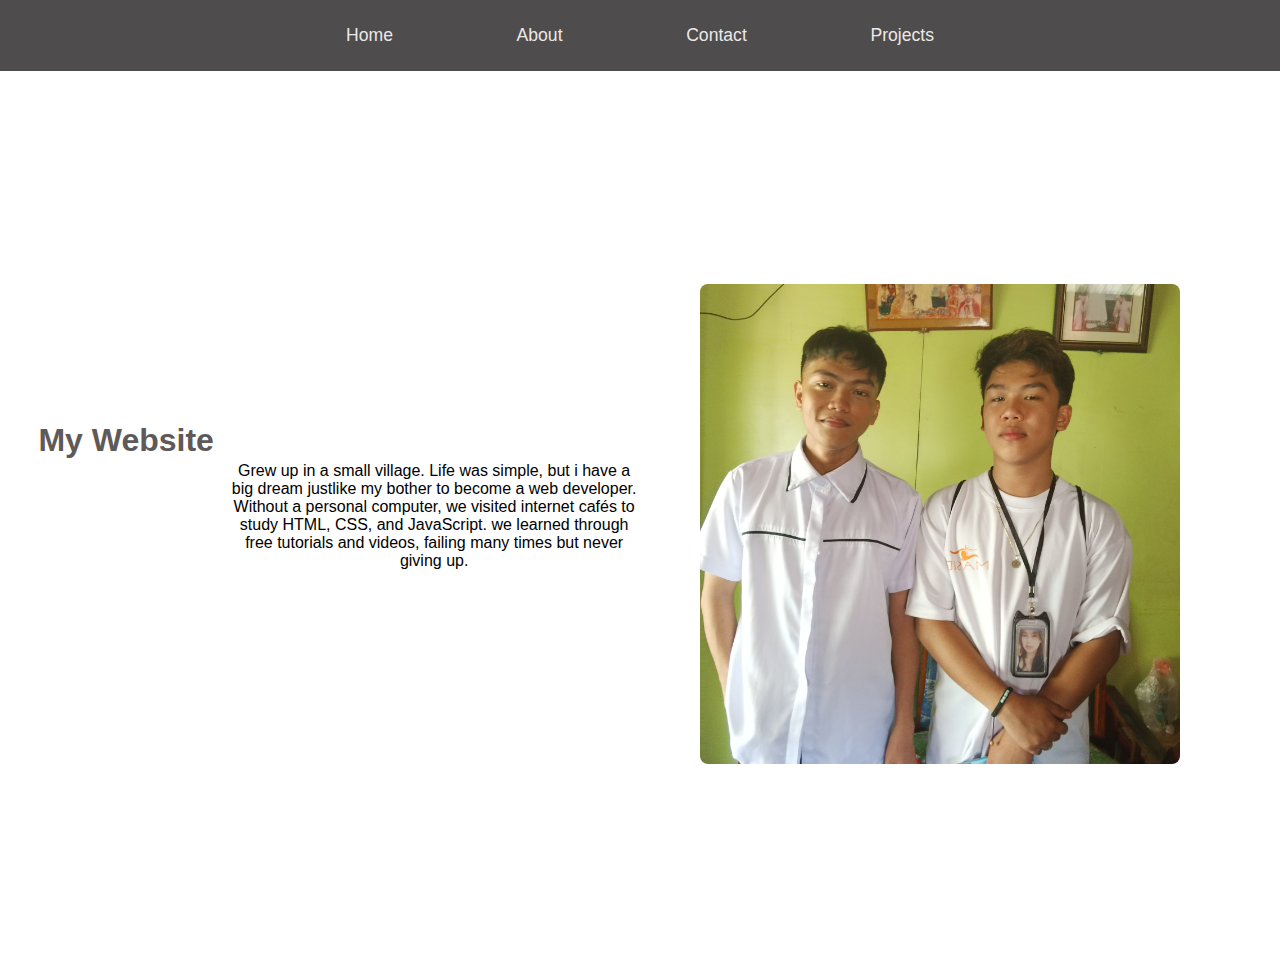
<file: index.html>
<!DOCTYPE html>
<html lang="en">
<head>
    <meta charset="UTF-8">
    <meta name="viewport" content="width=device-width, initial-scale=1.0">
    <title>Home</title>
    <link rel="stylesheet" href="home.css">
</head>
<body>
    <div class="header">
        <div class="nav">
            <a href="#">Home</a>
            <a href="about.html">About</a>
            <a href="contact.html">Contact</a>
            <a href="project.html">Projects</a>
        </div>
    </div>
    

    <section class="home-section">
        <div class="sige">
            <h1>My Website</h1>
        </div>
        
       
        
        <box1 class="home-box1">
            <div class="okey">
                <p> Grew up in a small village. 
                    Life was simple, but i have a big dream justlike my bother to 
                    become a web developer. Without a personal computer, 
                    we visited internet cafés to study HTML, CSS, and JavaScript. 
                    we learned through free tutorials and videos, 
                    failing many times but never giving up.
                </p>
            </div>        
        <div class="home-image">
            <img src="IMG_20230516_132721_6431.jpg" alt="Welcome Image">
        </div>
    
    
      </section>
    

   
</body>
</html>
</file>
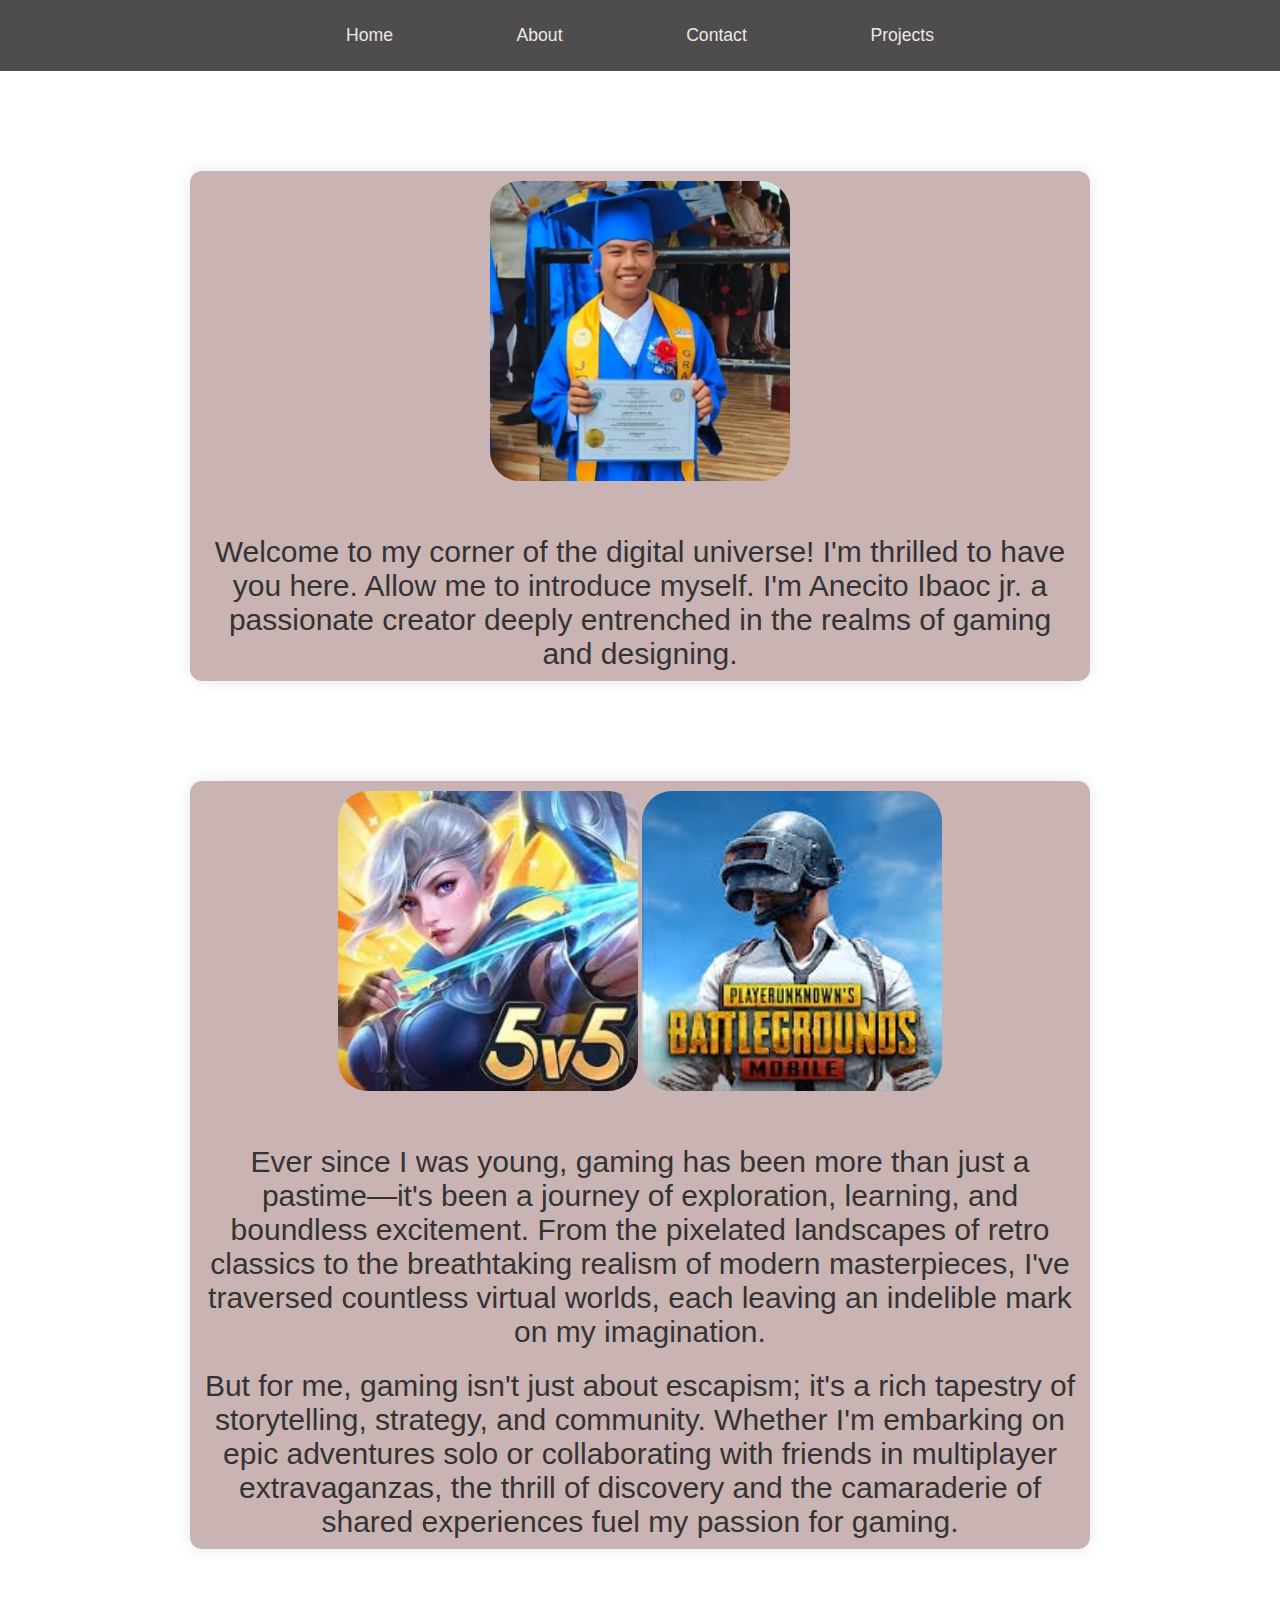
<file: about.html>
<!DOCTYPE html>
<html lang="en">
<head>
    <meta charset="UTF-8">
    <meta name="viewport" content="width=device-width, initial-scale=1.0">
    <title>Home</title>
    <link rel="stylesheet" href="about.css">
</head>
<body>
    <div class="header">
        <div class="nav">
            <a href="index.html">Home</a>
            <a href="#">About</a>
            <a href="contact.html">Contact</a>
            <a href="project.html">Projects</a>
        </div>
    </div>
    
    <div class="eyyot">
        <img src="anecito.jpg" alt="My Picture" class="profile-img" />
        <p>Welcome to my corner of the digital universe! I'm thrilled to have you here.
             Allow me to introduce myself. I'm Anecito Ibaoc jr.
             a passionate creator deeply entrenched in the realms of gaming and designing.</p>
      </div>

      <div class="paku">
        <img src="mlbb (6).jpg" alt="My Picture" class="profile-img" />
        <img src="pubg (7).jpg" alt="My Picture" class="profile-img" />
        <p>Ever since I was young, gaming has been more than just a pastime—it's been a
             journey of exploration, learning, and boundless excitement.
             From the pixelated landscapes of retro classics to the breathtaking realism of modern masterpieces, 
             I've traversed countless 
             virtual worlds, each leaving an indelible mark on my imagination.</p>

            <p>But for me, gaming isn't just about escapism; it's a rich tapestry of storytelling,
             strategy, and community. Whether I'm embarking on epic adventures solo or collaborating with
              friends in multiplayer extravaganzas, the thrill of discovery and the camaraderie of shared
               experiences fuel my passion for gaming.</p>
      </div>

</body>
</html>
</file>
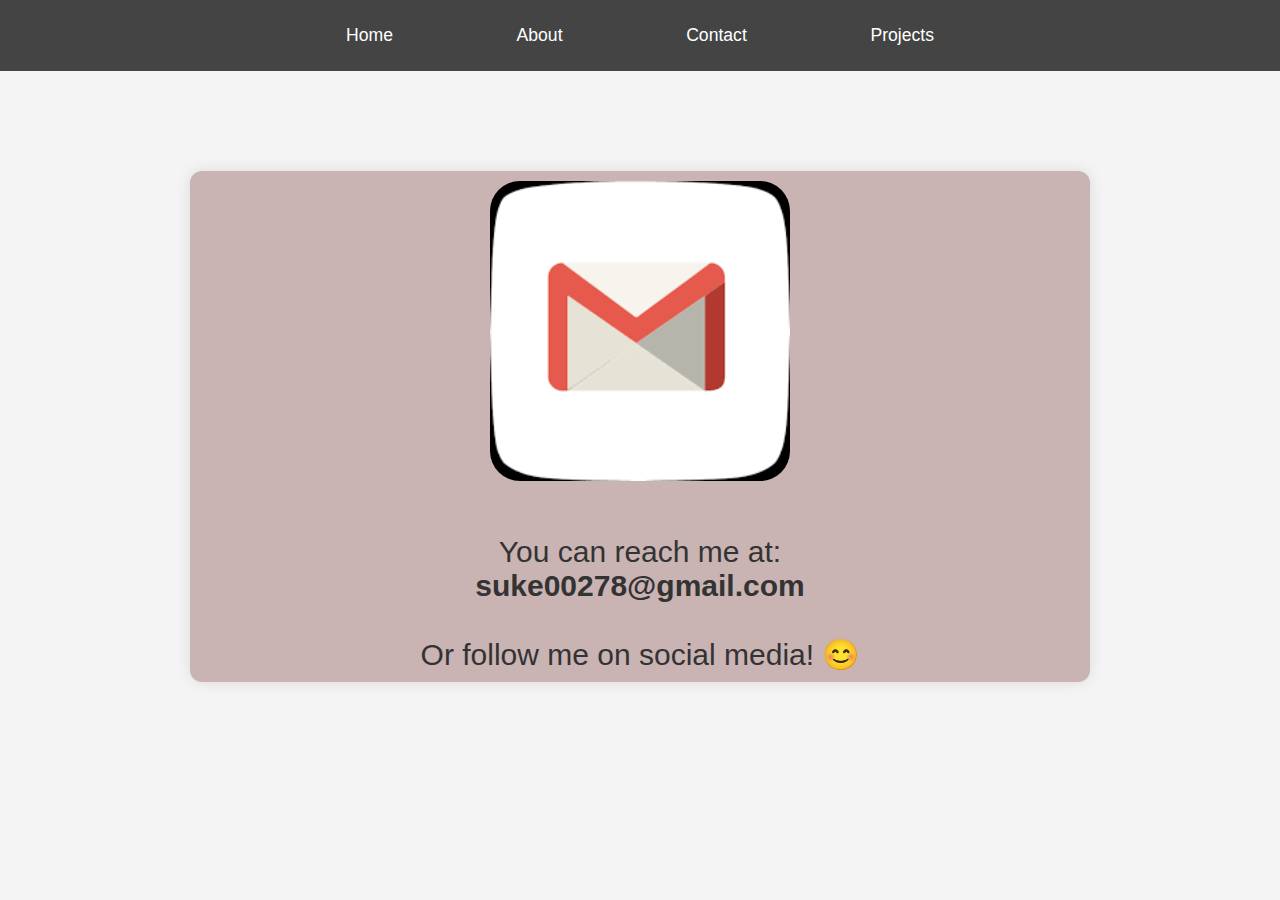
<file: contact.html>
<!DOCTYPE html>
<html lang="en">
<head>
    <meta charset="UTF-8">
    <meta name="viewport" content="width=device-width, initial-scale=1.0">
    <title>Home</title>
    <link rel="stylesheet" href="contact.css">
</head>
<body>
    <div class="header">
        <div class="nav">
            <a href="index.html">Home</a>
            <a href="about.html">About</a>
            <a href="#">Contact</a>
            <a href="project.html">Projects</a>
        </div>
    </div>

    <div class="eyyot">
        <img src="download.png" alt="My Picture" class="profile-img" />
        <p>You can reach me at: <br><strong>suke00278@gmail.com</strong><br><br>
            Or follow me on social media! 😊</p>
      </div>
</body>
</html>
</file>
<file: home.css>
*{

    margin: 0;
    padding: 0;
    box-sizing: border-box;
}

body {
    font-family: Arial, sans-serif;
    background-color: #ffffff;
    color: #e9e0e0;
}

.header {
    background-color: #4e4c4c;
    padding: 1em 0;
}
  
.nav {
    display: flex;
    justify-content: space-evenly; /* or space-between, or space-around */
    max-width: 800px; /* You can adjust this value */
    margin: 0 auto;
}

.nav a {
    color: rgb(236, 232, 232);
    text-decoration: none;
    font-size: 1.1em;
    padding: 0.5em 1em;
    transition: background-color 0.3s;
}

.nav a:hover {
    background-color: #ddd8d8;
    border-radius: 5px;
}

footer {
    background-color: #cab3b3;
    color:#cab3b3;
    text-align: center;
    position: fixed;
    width: 100%;
    bottom: 0;
}


.home-section {
    margin-top: 10px;
    height:80vh;
    display: flex;
    justify-content: center;
    align-items: center;
    text-align: center;
    color: rgb(95, 89, 89);
}

.home-box1 {
    margin-top: 150px;
    height: 100vh;
    background-size: cover;
    background-position: center;
    display: flex;
    justify-content: center;
    align-items: center;
    text-align: center;
    color: rgb(0, 0, 0);
}

.home-content {
    max-width: 600px;
    padding: 20px;
    background: rgba(199, 194, 194, 0.5);
    border-radius: 8px;
}

.home-content h1 {
    font-size: 3em;
    margin-bottom: 20px;
}

.home-content p {
    font-size: 1.2em;
    margin-bottom: 30px;
}

.cta-button {
    padding: 10px 20px;
    background-color: #ff5733;
    color:#cab3b3;
    text-decoration: none;
    font-size: 1.1em;
    border-radius: 5px;
}

.cta-button:hover {
    background-color: #ff4000;
}

.home-section {
    text-align: center;
    padding: 2rem;
}

.home-image img {
    width: 80%; /* Adjust size */
    max-width: 600px; /* Limit the size */
    height: auto;
    border-radius: 8px; /* Rounded corners for the image */
    margin-top: 20px;
}

.webdev {
    margin-top: 10px;
    height: 10vh;
    background-size: cover;
    background-position: center;
    display: flex;
    justify-content: center;
    align-items: center;
    text-align: center;
    color: #cab3b3;
}

.okey{
    width: 40%;
}

.sige{
    width: 40%;
}
</file>
<file: about.css>
*{

    margin: 0;
    padding: 0;
    box-sizing: border-box;
}

body {
    font-family: Arial, sans-serif;
    background-color: #ffffff;
    color: #333;
}

.header {
    background-color: #4e4c4c;
    padding: 1em 0;
}
  
.nav {
    display: flex;
    justify-content: space-evenly; /* or space-between, or space-around */
    max-width: 800px; /* You can adjust this value */
    margin: 0 auto;
}

.nav a {
    color: rgb(236, 232, 232);
    text-decoration: none;
    font-size: 1.1em;
    padding: 0.5em 1em;
    transition: background-color 0.3s;
}

.nav a:hover {
    background-color: #666;
    border-radius: 5px;
}

footer {
    background-color: #333;
    color: rgb(7, 7, 7);
    text-align: center;
    padding: 10px;
    position: fixed;
    width: 100%;
    bottom: 0;
}

/* About Section */
.about-section {
    padding: 60px 20px;
    background-color: #fff;
}

.about-content {
    max-width: 800px;
    margin: 0 auto;
    text-align: center;
}

.about-content h1 {
    font-size: 3em;
    color: #333;
    margin-bottom: 20px;
}

.about-content p {
    font-size: 1.2em;
    color: #555;
    line-height: 1.6;
    margin-bottom: 30px;
}

.about-content h2 {
    font-size: 2em;
    color: #333;
    margin-top: 40px;
}

.eyyot{

        max-width: 900px;
        margin:100px auto;
        padding: 10px;
        background-color: #cab3b3;
        border-radius: 12px;
        box-shadow: 0 0 15px rgba(0,0,0,0.1);
        text-align: center;
      }
      
      .profile-img {
        width: 300px;
        height: 300px;
        border-radius: 10%;
        object-fit: cover;
        margin-bottom: 30px;
      }
      
      p {
        font-size: 30px;
        color: #333;
        margin-top: 20px;
        margin-bottom: 0;
      }

      .paku{

        max-width: 900px;
        margin:100px auto;
        padding: 10px;
        background-color: #cab3b3;;
        border-radius: 12px;
        box-shadow: 0 0 15px rgba(0,0,0,0.1);
        text-align: center;
      }
      
      .profile-img {
        width: 300px;
        height: 300px;
        border-radius: 10%;
        object-fit: cover;
        margin-bottom: 30px;
      }
      
      p {
        font-size: 30px;
        color: #333;
        margin-top: 20px;
        margin-bottom: 0;
      }
</file>
<file: contact.css>
*{

    margin: 0;
    padding: 0;
    box-sizing: border-box;
}

body {
    font-family: Arial, sans-serif;
    background-color: #f4f4f4;
    color: #333;
}

.header {
    background-color: #444;
    padding: 1em 0;
}
  
.nav {
    display: flex;
    justify-content: space-evenly; /* or space-between, or space-around */
    max-width: 800px; /* You can adjust this value */
    margin: 0 auto;
}

.nav a {
    color: white;
    text-decoration: none;
    font-size: 1.1em;
    padding: 0.5em 1em;
    transition: background-color 0.3s;
}

.nav a:hover {
    background-color: #666;
    border-radius: 5px;
}

footer {
    background-color: #333;
    color: white;
    text-align: center;
    padding: 10px;
    position: fixed;
    width: 100%;
    bottom: 0;
}

/* About Section */
.about-section {
    padding: 60px 20px;
    background-color: #fff;
}

.about-content {
    max-width: 800px;
    margin: 0 auto;
    text-align: center;
}

.about-content h1 {
    font-size: 3em;
    color: #333;
    margin-bottom: 20px;
}

.about-content p {
    font-size: 1.2em;
    color: #555;
    line-height: 1.6;
    margin-bottom: 30px;
}

.about-content h2 {
    font-size: 2em;
    color: #333;
    margin-top: 40px;
}

.eyyot{

    max-width: 900px;
    margin:100px auto;
    padding: 10px;
    background-color: #cab3b3;
    border-radius: 12px;
    box-shadow: 0 0 15px rgba(0,0,0,0.1);
    text-align: center;
  }
  
  .profile-img {
    width: 300px;
    height: 300px;
    border-radius: 10%;
    object-fit: cover;
    margin-bottom: 30px;
  }
  
  p {
    font-size: 30px;
    color: #333;
    margin-top: 20px;
    margin-bottom: 0;
  }
</file>
